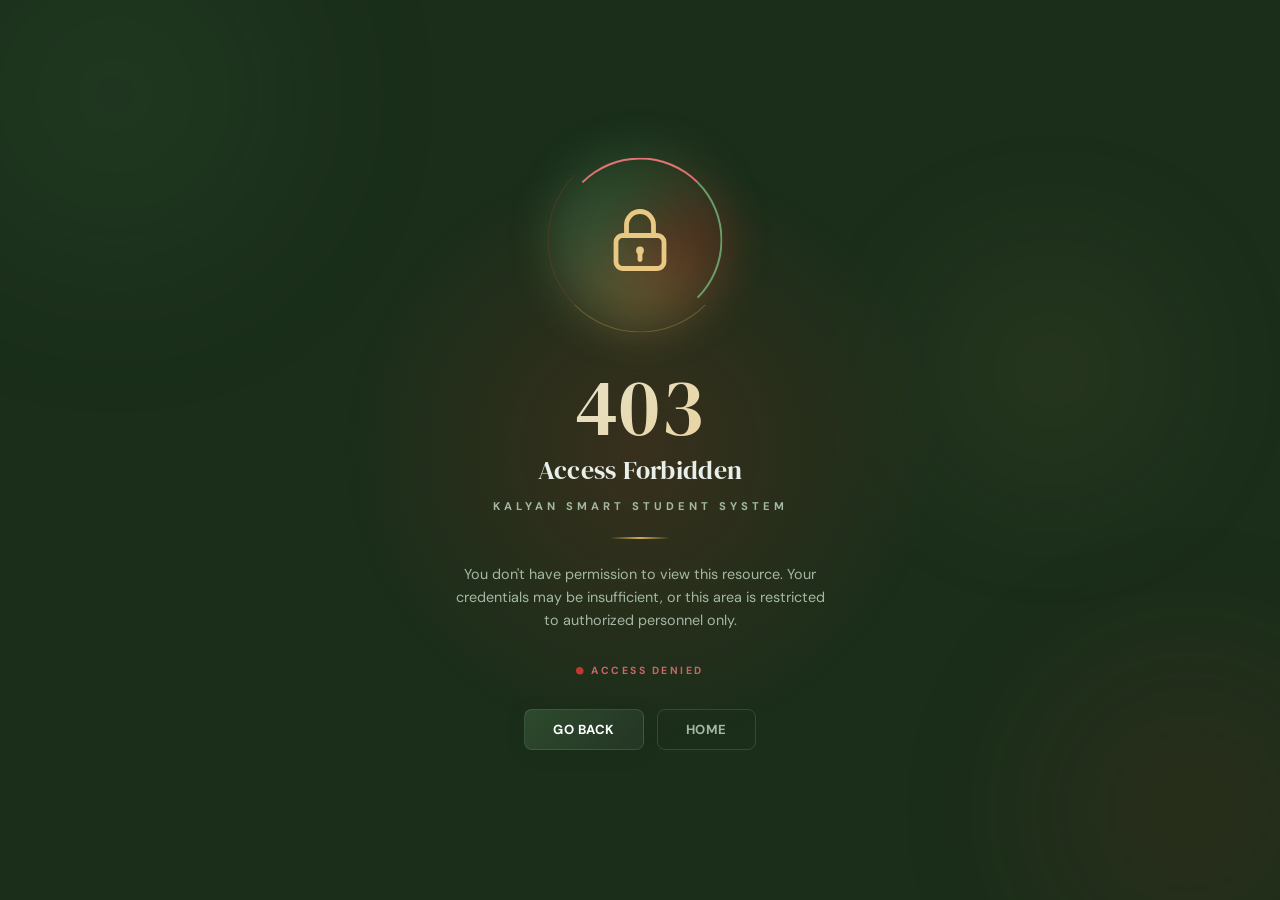
<file: static/block.html>
<!DOCTYPE html>
<html lang="en">
<head>
    <meta charset="UTF-8">
    <meta name="viewport" content="width=device-width, initial-scale=1.0">
    <title>403 Forbidden - Kalyan Smart Student System</title>
    <style>
        @import url('https://fonts.googleapis.com/css2?family=DM+Sans:wght@400;500;600;700;800&family=DM+Serif+Display&display=swap');

        :root {
            --forest-900: #1a2e1a;
            --forest-800: #243524;
            --forest-700: #2d4a2d;
            --forest-600: #3a5c3a;
            --forest-500: #4a7c4a;
            --forest-400: #6b9e6b;
            --forest-300: #8fb88f;
            --forest-200: #b5d3b5;
            --forest-100: #dceadc;
            --forest-50:  #f0f7f0;

            --gold-500: #b8944a;
            --gold-400: #d4aa5c;
            --gold-300: #e8c882;

            --ivory-100: #faf8f4;
            --ivory-200: #f5f1ea;
            --ivory-300: #ede8df;
            --ivory-400: #ddd6c9;

            --text-dark: #1a2e1a;
            --text-muted: #7a8c7a;
            --text-on-dark: #e8eee8;
            --text-on-dark-muted: #a3b8a3;

            --danger: #c0392b;
            --danger-soft: #e57373;
            --success: #27ae60;
        }

        * { margin: 0; padding: 0; box-sizing: border-box; }

        body {
            font-family: 'DM Sans', -apple-system, BlinkMacSystemFont, sans-serif;
            display: flex;
            justify-content: center;
            align-items: center;
            min-height: 100vh;
            background: var(--forest-900);
            color: var(--text-on-dark);
            overflow: hidden;
            position: relative;
        }

        /* ── Layered Forest Background ── */
        .bg-layer {
            position: fixed;
            top: 0; left: 0;
            width: 100%; height: 100%;
            pointer-events: none;
            z-index: 0;
        }

        /* Radial gradient glow in center — tinted toward danger */
        .bg-glow {
            position: fixed;
            top: 50%; left: 50%;
            transform: translate(-50%, -50%);
            width: 600px; height: 600px;
            border-radius: 50%;
            background: radial-gradient(circle, rgba(192,57,43,0.18) 0%, rgba(26,46,26,0) 70%);
            animation: glowPulse 4s ease-in-out infinite;
            z-index: 0;
        }

        @keyframes glowPulse {
            0%, 100% { opacity: 0.6; transform: translate(-50%, -50%) scale(1); }
            50%      { opacity: 1;   transform: translate(-50%, -50%) scale(1.15); }
        }

        /* Ambient forest blobs */
        .blob {
            position: fixed;
            border-radius: 50%;
            filter: blur(90px);
            opacity: 0.12;
            z-index: 0;
            animation: blobDrift 12s ease-in-out infinite alternate;
        }

        .blob-1 {
            width: 350px; height: 350px;
            background: var(--forest-500);
            top: -80px; left: -60px;
        }

        .blob-2 {
            width: 300px; height: 300px;
            background: var(--danger);
            bottom: -60px; right: -60px;
            animation-delay: -6s;
            opacity: 0.10;
        }

        .blob-3 {
            width: 200px; height: 200px;
            background: var(--gold-400);
            top: 30%; right: 10%;
            animation-delay: -3s;
        }

        @keyframes blobDrift {
            0%   { transform: translate(0, 0) scale(1); }
            100% { transform: translate(30px, 20px) scale(1.2); }
        }

        /* ── Floating Leaf Particles ── */
        .particles {
            position: fixed;
            top: 0; left: 0;
            width: 100%; height: 100%;
            pointer-events: none;
            z-index: 0;
        }

        .leaf {
            position: absolute;
            width: 6px; height: 6px;
            border-radius: 50% 0 50% 0;
            opacity: 0;
            animation: leafFloat linear infinite;
        }

        .leaf:nth-child(1)  { left: 8%;   background: var(--forest-400); animation-duration: 10s; animation-delay: 0s;   width: 5px; height: 5px; }
        .leaf:nth-child(2)  { left: 18%;  background: var(--gold-400);   animation-duration: 14s; animation-delay: 2s;   width: 7px; height: 7px; }
        .leaf:nth-child(3)  { left: 28%;  background: var(--forest-300); animation-duration: 11s; animation-delay: 1s;   width: 4px; height: 4px; }
        .leaf:nth-child(4)  { left: 42%;  background: var(--forest-500); animation-duration: 13s; animation-delay: 3.5s; width: 6px; height: 6px; }
        .leaf:nth-child(5)  { left: 55%;  background: var(--gold-300);   animation-duration: 9s;  animation-delay: 0.5s; width: 8px; height: 8px; }
        .leaf:nth-child(6)  { left: 65%;  background: var(--forest-400); animation-duration: 12s; animation-delay: 4s;   width: 5px; height: 5px; }
        .leaf:nth-child(7)  { left: 78%;  background: var(--gold-500);   animation-duration: 15s; animation-delay: 1.8s; width: 6px; height: 6px; }
        .leaf:nth-child(8)  { left: 88%;  background: var(--forest-300); animation-duration: 10s; animation-delay: 2.8s; width: 4px; height: 4px; }
        .leaf:nth-child(9)  { left: 35%;  background: var(--gold-400);   animation-duration: 16s; animation-delay: 5s;   width: 7px; height: 7px; }
        .leaf:nth-child(10) { left: 92%;  background: var(--forest-500); animation-duration: 11s; animation-delay: 1.2s; width: 5px; height: 5px; }

        @keyframes leafFloat {
            0%   { transform: translateY(100vh) rotate(0deg) scale(0); opacity: 0; }
            8%   { opacity: 0.5; }
            50%  { transform: translateY(50vh) rotate(180deg) translateX(30px) scale(1); opacity: 0.4; }
            90%  { opacity: 0.2; }
            100% { transform: translateY(-10vh) rotate(360deg) translateX(-20px) scale(0.8); opacity: 0; }
        }

        /* ── Main Container ── */
        .splash-container {
            text-align: center;
            max-width: 500px;
            width: 100%;
            padding: 2rem;
            position: relative;
            z-index: 1;
        }

        /* ── Lock Icon with Forest Glow Ring ── */
        .icon-container {
            position: relative;
            display: inline-block;
            margin-bottom: 2rem;
            opacity: 0;
            animation: staggerIn 1s ease-out 0.3s forwards;
            width: 180px;
            height: 180px;
        }

        .icon-glow {
            position: absolute;
            top: 50%; left: 50%;
            transform: translate(-50%, -50%);
            width: 180px; height: 180px;
            border-radius: 50%;
            background: conic-gradient(
                from 0deg,
                var(--forest-500),
                var(--danger),
                var(--gold-400),
                var(--forest-400),
                var(--forest-500)
            );
            opacity: 0.3;
            animation: spinGlow 8s linear infinite;
            filter: blur(22px);
        }

        .icon-ring {
            position: absolute;
            top: 50%; left: 50%;
            transform: translate(-50%, -50%);
            width: 165px; height: 165px;
            border-radius: 50%;
            border: 2px solid transparent;
            border-top-color: var(--danger-soft);
            border-right-color: var(--forest-400);
            animation: spinRing 4.5s linear infinite;
        }

        .icon-ring-outer {
            position: absolute;
            top: 50%; left: 50%;
            transform: translate(-50%, -50%);
            width: 185px; height: 185px;
            border-radius: 50%;
            border: 1px solid transparent;
            border-bottom-color: rgba(212,170,92,0.3);
            border-left-color: rgba(192,57,43,0.25);
            animation: spinRing 6s linear infinite reverse;
        }

        .lock-icon {
            position: absolute;
            top: 50%; left: 50%;
            transform: translate(-50%, -50%);
            width: 72px;
            height: 72px;
            z-index: 2;
            filter: drop-shadow(0 0 20px rgba(192,57,43,0.35));
            animation: lockPulse 3.5s ease-in-out infinite;
        }

        .lock-icon svg {
            width: 100%;
            height: 100%;
            stroke: var(--gold-300);
            fill: none;
            stroke-width: 1.6;
            stroke-linecap: round;
            stroke-linejoin: round;
        }

        @keyframes spinGlow {
            from { transform: translate(-50%, -50%) rotate(0deg); }
            to   { transform: translate(-50%, -50%) rotate(360deg); }
        }

        @keyframes spinRing {
            from { transform: translate(-50%, -50%) rotate(0deg); }
            to   { transform: translate(-50%, -50%) rotate(360deg); }
        }

        @keyframes lockPulse {
            0%, 100% { transform: translate(-50%, -50%) scale(1);    filter: drop-shadow(0 0 20px rgba(192,57,43,0.35)); }
            50%      { transform: translate(-50%, -50%) scale(1.05); filter: drop-shadow(0 0 32px rgba(212,170,92,0.45)); }
        }

        /* ── Error Code ── */
        .error-code {
            font-family: 'DM Serif Display', serif;
            font-size: 5rem;
            font-weight: 400;
            line-height: 1;
            letter-spacing: 0.02em;
            background: linear-gradient(135deg, var(--text-on-dark) 0%, var(--gold-300) 50%, var(--danger-soft) 100%);
            background-size: 200% 200%;
            -webkit-background-clip: text;
            -webkit-text-fill-color: transparent;
            background-clip: text;
            animation:
                staggerIn 1s ease-out 0.5s forwards,
                gradientShift 5s ease-in-out infinite;
            opacity: 0;
            margin-bottom: 0.3rem;
        }

        /* ── Text ── */
        .error-title {
            font-family: 'DM Serif Display', serif;
            font-size: 1.6rem;
            font-weight: 400;
            letter-spacing: 0.01em;
            color: var(--text-on-dark);
            opacity: 0;
            animation: staggerIn 1s ease-out 0.7s forwards;
        }

        .error-label {
            font-size: 0.7rem;
            font-weight: 700;
            color: var(--text-on-dark-muted);
            text-transform: uppercase;
            letter-spacing: 4px;
            margin-top: 0.7rem;
            opacity: 0;
            animation: staggerIn 1s ease-out 0.85s forwards;
        }

        @keyframes gradientShift {
            0%   { background-position: 0% 50%; }
            50%  { background-position: 100% 50%; }
            100% { background-position: 0% 50%; }
        }

        /* ── Decorative Divider ── */
        .divider {
            width: 60px;
            height: 2px;
            margin: 1.5rem auto 0;
            background: linear-gradient(90deg, transparent, var(--gold-400), transparent);
            opacity: 0;
            animation: staggerIn 1s ease-out 1s forwards;
        }

        /* ── Description ── */
        .error-description {
            margin-top: 1.5rem;
            font-size: 0.9rem;
            font-weight: 400;
            line-height: 1.6;
            color: var(--text-on-dark-muted);
            max-width: 380px;
            margin-left: auto;
            margin-right: auto;
            opacity: 0;
            animation: staggerIn 1s ease-out 1.15s forwards;
        }

        /* ── Status Indicator ── */
        .status-indicator {
            display: flex;
            align-items: center;
            justify-content: center;
            gap: 8px;
            margin-top: 2rem;
            opacity: 0;
            animation: staggerIn 1s ease-out 1.3s forwards;
        }

        .pulse-dot {
            width: 7px;
            height: 7px;
            border-radius: 50%;
            background: var(--danger);
            position: relative;
        }

        .pulse-dot::before {
            content: '';
            position: absolute;
            top: 50%; left: 50%;
            transform: translate(-50%, -50%);
            width: 7px; height: 7px;
            border-radius: 50%;
            background: var(--danger);
            animation: pingPulse 2s cubic-bezier(0, 0, 0.2, 1) infinite;
        }

        @keyframes pingPulse {
            0%         { transform: translate(-50%, -50%) scale(1); opacity: 0.7; }
            75%, 100%  { transform: translate(-50%, -50%) scale(3.5); opacity: 0; }
        }

        .status-label {
            font-size: 0.65rem;
            font-weight: 700;
            text-transform: uppercase;
            letter-spacing: 2.5px;
            color: var(--danger-soft);
            opacity: 0.85;
        }

        /* ── Actions ── */
        .action-container {
            margin-top: 2rem;
            display: flex;
            gap: 0.8rem;
            justify-content: center;
            flex-wrap: wrap;
            opacity: 0;
            animation: staggerIn 1s ease-out 1.45s forwards;
        }

        .btn {
            padding: 11px 28px;
            border-radius: 8px;
            font-family: 'DM Sans', sans-serif;
            font-weight: 700;
            font-size: 0.82rem;
            cursor: pointer;
            transition: all 0.3s ease;
            position: relative;
            overflow: hidden;
            letter-spacing: 0.04em;
            text-transform: uppercase;
            text-decoration: none;
            display: inline-block;
        }

        .btn-primary {
            background: linear-gradient(135deg, var(--forest-700), var(--forest-800));
            color: #fff;
            border: 1px solid rgba(107,158,107,0.25);
            box-shadow: 0 4px 15px rgba(26,46,26,0.4);
        }

        .btn-primary::before {
            content: '';
            position: absolute;
            top: 0; left: -100%;
            width: 100%; height: 100%;
            background: linear-gradient(90deg, transparent, rgba(212,170,92,0.18), transparent);
            transition: left 0.6s ease;
        }

        .btn-primary:hover {
            transform: translateY(-2px);
            box-shadow: 0 6px 25px rgba(26,46,26,0.55);
            background: linear-gradient(135deg, var(--forest-600), var(--forest-700));
        }

        .btn-primary:hover::before { left: 100%; }
        .btn-primary:active { transform: translateY(0); }

        .btn-ghost {
            background: transparent;
            color: var(--text-on-dark-muted);
            border: 1px solid rgba(163,184,163,0.2);
        }

        .btn-ghost:hover {
            color: var(--text-on-dark);
            border-color: rgba(212,170,92,0.4);
            background: rgba(212,170,92,0.05);
            transform: translateY(-2px);
        }

        .btn-ghost:active { transform: translateY(0); }

        /* ── Stagger Entrance ── */
        @keyframes staggerIn {
            from { opacity: 0; transform: translateY(20px); }
            to   { opacity: 1; transform: translateY(0); }
        }

        /* ── Footer ── */
        .footer {
            position: fixed;
            bottom: 1.5rem;
            left: 50%;
            transform: translateX(-50%);
            font-size: 0.6rem;
            color: var(--text-on-dark-muted);
            opacity: 0;
            animation: staggerIn 1s ease-out 2s forwards;
            letter-spacing: 2px;
            text-transform: uppercase;
            font-weight: 600;
            white-space: nowrap;
        }

        .footer span {
            color: var(--gold-400);
        }

        /* ── Responsive ── */
        @media (max-width: 520px) {
            .error-code { font-size: 3.8rem; }
            .error-title { font-size: 1.3rem; }
            .icon-container { width: 150px; height: 150px; }
            .icon-glow { width: 150px; height: 150px; }
            .icon-ring { width: 138px; height: 138px; }
            .icon-ring-outer { width: 158px; height: 158px; }
            .lock-icon { width: 60px; height: 60px; }
            .splash-container { padding: 1.5rem; }
        }
    </style>
</head>
<body>

    <!-- Ambient Blobs -->
    <div class="blob blob-1"></div>
    <div class="blob blob-2"></div>
    <div class="blob blob-3"></div>

    <!-- Background Glow -->
    <div class="bg-glow"></div>

    <!-- Floating Leaf Particles -->
    <div class="particles">
        <div class="leaf"></div>
        <div class="leaf"></div>
        <div class="leaf"></div>
        <div class="leaf"></div>
        <div class="leaf"></div>
        <div class="leaf"></div>
        <div class="leaf"></div>
        <div class="leaf"></div>
        <div class="leaf"></div>
        <div class="leaf"></div>
    </div>

    <div class="splash-container">
        <!-- Lock icon with animated glow ring -->
        <div class="icon-container">
            <div class="icon-glow"></div>
            <div class="icon-ring-outer"></div>
            <div class="icon-ring"></div>
            <div class="lock-icon">
                <svg viewBox="0 0 24 24" xmlns="http://www.w3.org/2000/svg">
                    <rect x="4" y="10.5" width="16" height="11" rx="2.2"/>
                    <path d="M7.5 10.5V7a4.5 4.5 0 0 1 9 0v3.5"/>
                    <circle cx="12" cy="15.5" r="1.3" fill="currentColor" stroke="none" style="color: var(--gold-300);"/>
                    <line x1="12" y1="16.3" x2="12" y2="18.5"/>
                </svg>
            </div>
        </div>

        <div class="error-code">403</div>
        <h1 class="error-title">Access Forbidden</h1>
        <div class="error-label">Kalyan Smart Student System</div>
        <div class="divider"></div>

        <p class="error-description">
            You don't have permission to view this resource. Your credentials may be insufficient, or this area is restricted to authorized personnel only.
        </p>

        <!-- Status Indicator -->
        <div class="status-indicator">
            <div class="pulse-dot"></div>
            <span class="status-label">Access Denied</span>
        </div>

        <!-- Actions -->
        <div class="action-container">
            <a href="javascript:history.back()" class="btn btn-primary">Go Back</a>
            <a href="/" class="btn btn-ghost">Home</a>
        </div>
    </div>

    <!-- <div class="footer">Powered by <span>Kalyan Technologies</span></div> -->

</body>
</html>
</file>
